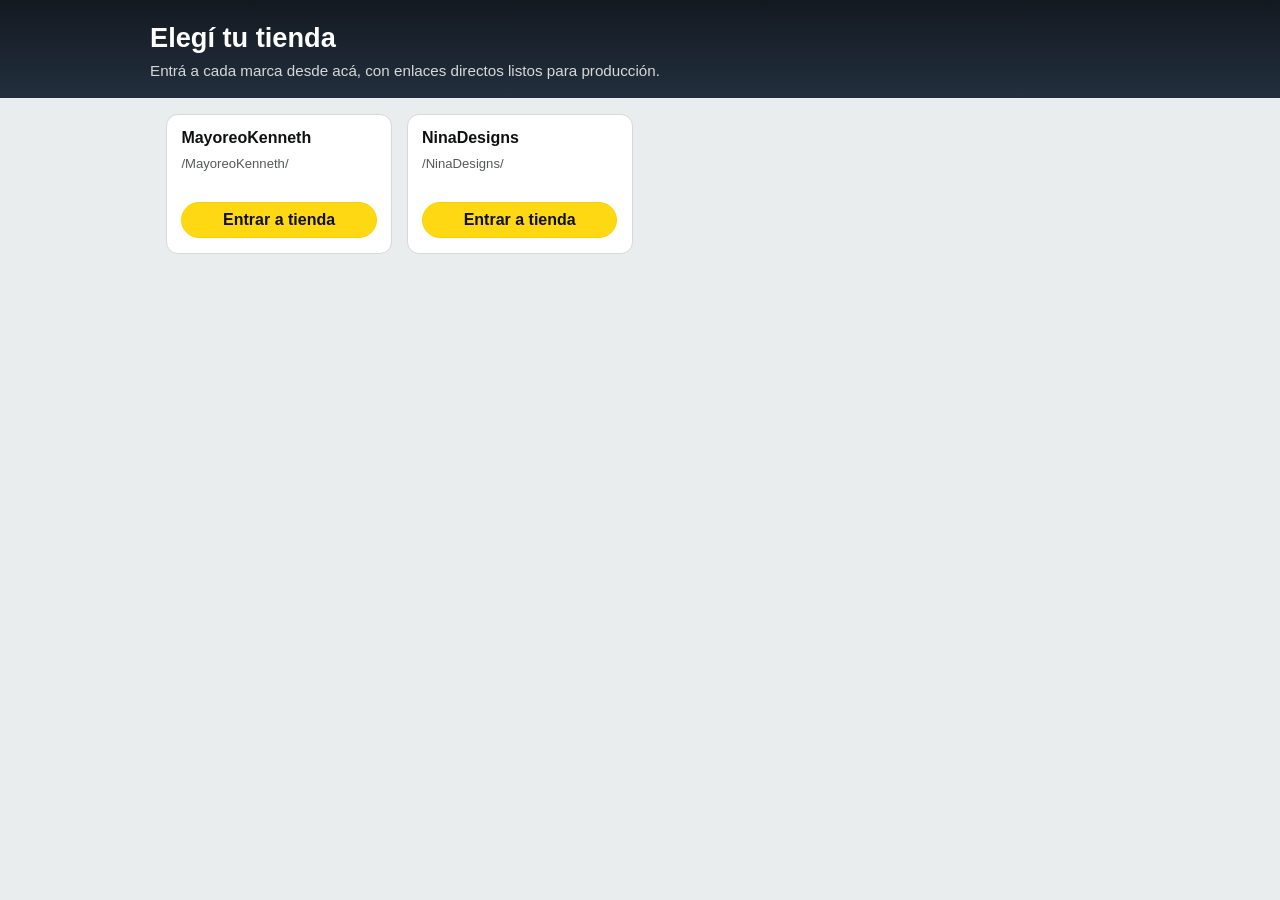
<file: src/ExhaTechStore.Web/tienda/index.html>
<!DOCTYPE html>
<html lang="es">
<head>
  <meta charset="UTF-8" />
  <meta name="viewport" content="width=device-width, initial-scale=1.0" />
  <title>Tiendas — ExhaTech Store</title>
  <style>
    :root { color-scheme: light; }
    * { box-sizing: border-box; }
    body {
      margin: 0;
      font-family: Arial, Helvetica, sans-serif;
      background: #eaeded;
      color: #0f1111;
      min-height: 100vh;
    }
    .hero {
      background: linear-gradient(180deg, #131921 0%, #232f3e 100%);
      color: #fff;
      padding: 1.4rem 1rem 1.2rem;
    }
    .hero-inner {
      max-width: 980px;
      margin: 0 auto;
    }
    .hero h1 {
      margin: 0;
      font-size: clamp(1.15rem, 4vw, 1.7rem);
    }
    .hero p {
      margin: 0.45rem 0 0;
      color: #d5d9d9;
      font-size: 0.95rem;
    }
    .wrap {
      max-width: 980px;
      margin: 0 auto;
      padding: 1rem;
    }
    .notice {
      margin: 0 0 0.9rem;
      padding: 0.7rem 0.8rem;
      border-radius: 10px;
      background: #fff3cd;
      color: #4d3b00;
      border: 1px solid #ffe69c;
      font-size: 0.9rem;
    }
    .hidden { display: none !important; }
    .grid {
      display: grid;
      grid-template-columns: repeat(auto-fill, minmax(220px, 1fr));
      gap: 0.9rem;
    }
    .card {
      border: 1px solid #d5d9d9;
      border-radius: 12px;
      background: #fff;
      padding: 0.9rem;
      display: flex;
      flex-direction: column;
      gap: 0.55rem;
      min-height: 140px;
    }
    .card h2 {
      margin: 0;
      font-size: 1rem;
      color: #0f1111;
    }
    .card .slug {
      margin: 0;
      color: #565959;
      font-size: 0.82rem;
    }
    .go {
      margin-top: auto;
      display: inline-flex;
      justify-content: center;
      align-items: center;
      border: 1px solid #fcd200;
      border-radius: 999px;
      padding: 0.5rem 0.95rem;
      background: #ffd814;
      color: #0f1111;
      font-weight: 700;
      text-decoration: none;
    }
    .go:hover { background: #f7ca00; }
    .loading {
      margin: 0;
      color: #565959;
    }
  </style>
</head>
<body>
  <header class="hero">
    <div class="hero-inner">
      <h1>Elegí tu tienda</h1>
      <p>Entrá a cada marca desde acá, con enlaces directos listos para producción.</p>
    </div>
  </header>
  <main class="wrap">
    <p id="avisoUna" class="notice hidden"></p>
    <div id="listaTiendas" class="grid">
      <p class="loading">Cargando tiendas…</p>
    </div>
  </main>
  <script>
    (function () {
      var root = document.getElementById("listaTiendas");
      var aviso = document.getElementById("avisoUna");
      var fallback = [
        { path: "MayoreoKenneth", displayName: "MayoreoKenneth", apiSlug: "mayoreokenneth" },
        { path: "NinaDesigns", displayName: "NinaDesigns", apiSlug: "ninadesigns" }
      ];

      function carpeta(s) {
        return (s.path || s.slug || "").toString().trim();
      }

      // Yurguen: Forzar rutas estables /tienda/<carpeta>/ para evitar fallos de enlaces relativos.
      function hrefTienda(folder) {
        return "/tienda/" + folder + "/";
      }

      function cardTienda(store) {
        var folder = carpeta(store);
        var label = (store.displayName || folder || "").toString().trim() || folder;
        if (!folder) return null;

        var card = document.createElement("article");
        card.className = "card";

        var h2 = document.createElement("h2");
        h2.textContent = label;
        card.appendChild(h2);

        var slug = document.createElement("p");
        slug.className = "slug";
        slug.textContent = "/" + folder + "/";
        card.appendChild(slug);

        var go = document.createElement("a");
        go.className = "go";
        go.href = hrefTienda(folder);
        go.textContent = "Entrar a tienda";
        card.appendChild(go);
        return card;
      }

      function pintar(lista) {
        root.innerHTML = "";
        for (var i = 0; i < lista.length; i++) {
          var card = cardTienda(lista[i]);
          if (card) root.appendChild(card);
        }
      }

      fetch("./stores.manifest.json")
        .then(function (r) {
          if (!r.ok) throw new Error("no manifest");
          return r.json();
        })
        .then(function (data) {
          var stores = (data && data.stores) || [];
          if (!stores.length) stores = fallback;
          if (stores.length === 1) {
            var unica = carpeta(stores[0]);
            aviso.classList.remove("hidden");
            aviso.textContent = "Solo hay una tienda configurada; te llevamos directo.";
            window.location.replace(hrefTienda(unica));
            return;
          }
          pintar(stores);
        })
        .catch(function () {
          pintar(fallback);
        });
    })();
  </script>
</body>
</html>
</file>
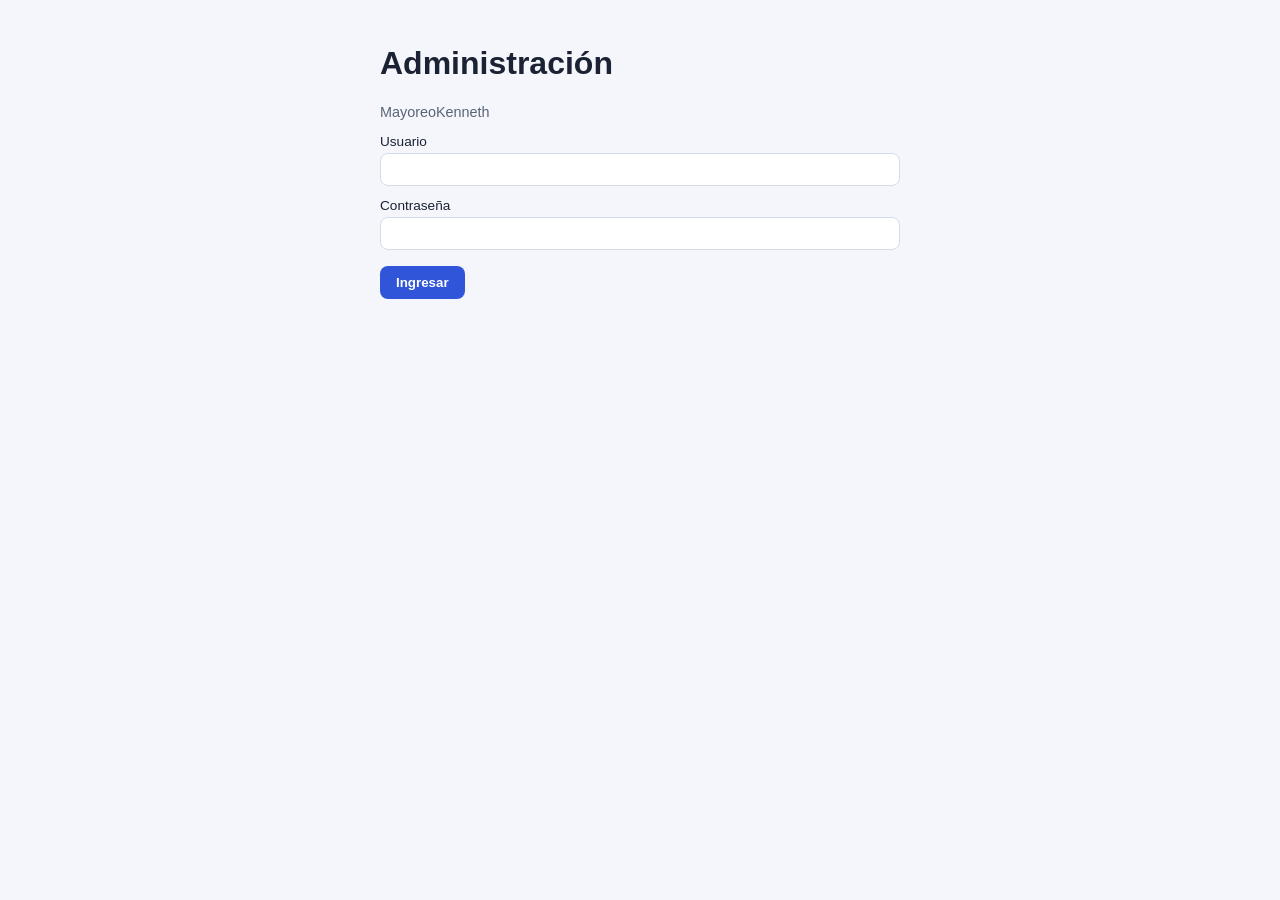
<file: src/ExhaTechStore.Web/admin/MayoreoKenneth/index.html>
<!DOCTYPE html>
<html lang="es">
<head>
  <meta charset="UTF-8" />
  <meta name="viewport" content="width=device-width, initial-scale=1.0" />
  <title>Admin — MayoreoKenneth</title>
  <link rel="stylesheet" href="../admin.css" />
</head>
<body class="admin-tenant-body" data-yurguen-api-slug="mayoreokenneth" data-yurguen-display-name="MayoreoKenneth">
  <!-- Yurguen: Sin enlace desde la tienda ni al revés; esta URL es reservada -->
  <div id="loginView">
    <h1>Administración</h1>
    <p id="adminStoreLabel" class="sub">MayoreoKenneth</p>
    <label for="emailIn">Usuario</label>
    <input id="emailIn" type="text" autocomplete="username" />
    <label for="passIn">Contraseña</label>
    <input id="passIn" type="password" autocomplete="current-password" />
    <button id="btnLogin" type="button" class="btn-primary">Ingresar</button>
    <p id="loginMsg" class="msg"></p>
  </div>

  <div id="dashView" class="hidden">
    <header>
      <div>
        <strong>Config</strong>
        <div id="slugBadge" class="sub"></div>
      </div>
      <button id="btnOut" type="button" class="btn-ghost">Salir</button>
    </header>
    <pre id="cfgOut"></pre>
    <p id="dashMsg" class="msg"></p>
  </div>

  <script src="./config.runtime.js"></script>
  <script src="../tenant-admin.js" defer></script>
</body>
</html>
</file>
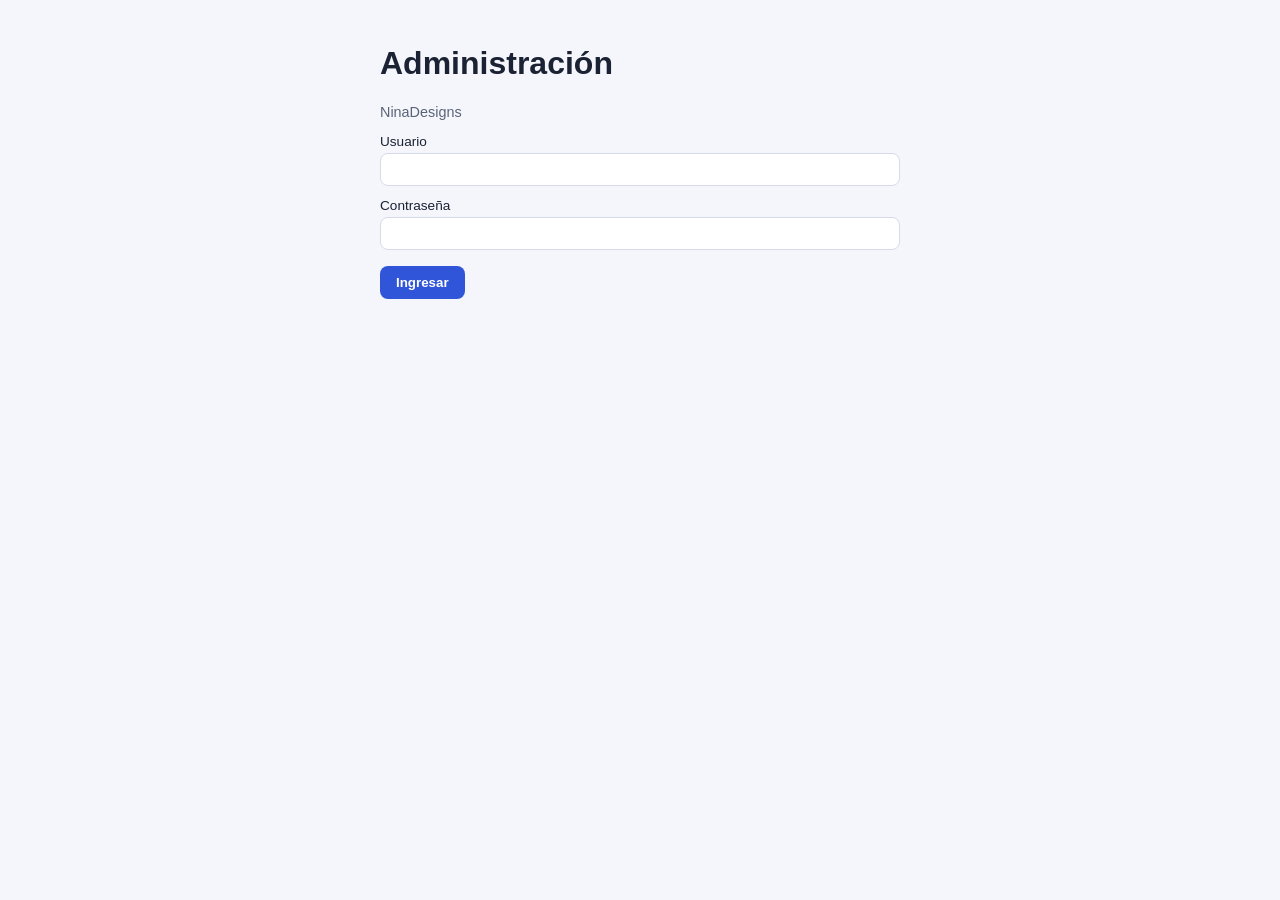
<file: src/ExhaTechStore.Web/admin/NinaDesigns/index.html>
<!DOCTYPE html>
<html lang="es">
<head>
  <meta charset="UTF-8" />
  <meta name="viewport" content="width=device-width, initial-scale=1.0" />
  <title>Admin — NinaDesigns</title>
  <link rel="stylesheet" href="../admin.css" />
</head>
<body class="admin-tenant-body" data-yurguen-api-slug="ninadesigns" data-yurguen-display-name="NinaDesigns">
  <div id="loginView">
    <h1>Administración</h1>
    <p id="adminStoreLabel" class="sub">NinaDesigns</p>
    <label for="emailIn">Usuario</label>
    <input id="emailIn" type="text" autocomplete="username" />
    <label for="passIn">Contraseña</label>
    <input id="passIn" type="password" autocomplete="current-password" />
    <button id="btnLogin" type="button" class="btn-primary">Ingresar</button>
    <p id="loginMsg" class="msg"></p>
  </div>

  <div id="dashView" class="hidden">
    <header>
      <div>
        <strong>Config</strong>
        <div id="slugBadge" class="sub"></div>
      </div>
      <button id="btnOut" type="button" class="btn-ghost">Salir</button>
    </header>
    <pre id="cfgOut"></pre>
    <p id="dashMsg" class="msg"></p>
  </div>

  <script src="./config.runtime.js"></script>
  <script src="../tenant-admin.js" defer></script>
</body>
</html>
</file>
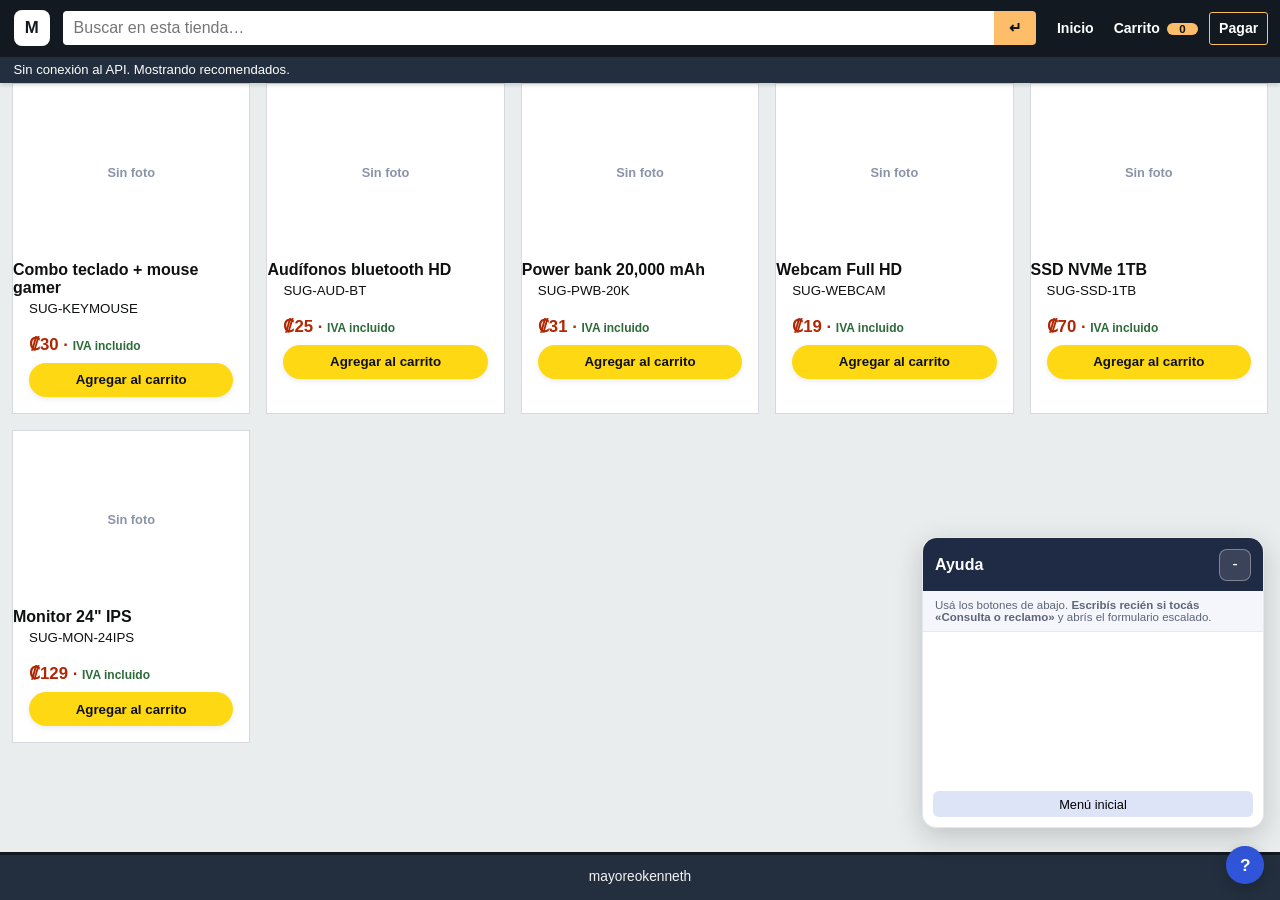
<file: src/ExhaTechStore.Web/tienda/MayoreoKenneth/index.html>
<!doctype html>
<html lang="es">
<head>
  <meta charset="UTF-8" />
  <meta name="viewport" content="width=device-width, initial-scale=1.0" />
  <meta name="description" content="MayoreoKenneth — ExhaTech Store." />
  <title>MayoreoKenneth · ExhaTech Store</title>
  <!-- Yurguen: URL pública solicitada /tienda/MayoreoKenneth/ — apiSlug sigue siendo minúsculas -->
  <link rel="preload" href="../styles.css" as="style" />
  <link rel="stylesheet" href="../styles.css" />
</head>
<body class="tienda-shell amazon-theme">
  <!-- Yurguen: Cabecera estilo marketplace (barra oscura + búsqueda prominente) -->
  <header class="amz-header" role="banner">
    <div class="amz-bar-primary">
      <button type="button" class="amz-hamburger mobile-only-cart" id="mobileMenuBtn" aria-label="Abrir menú de secciones">☰</button>
      <!-- Yurguen: Logo = inicio (Amazon); nombre sólo sr-only desde API/HTML -->
      <h1 id="tituloTiendaCabecera" class="visually-hidden">MayoreoKenneth</h1>
      <button type="button" class="amz-brand-home" data-yurguen-view="catalog" aria-label="Inicio — catálogo">
        <img id="brandLogo" class="brand-logo brand-logo-amz hidden" width="36" height="36" alt="" decoding="async" />
        <span id="amzBrandMark" class="amz-brand-mark" aria-hidden="true">M</span>
      </button>
      <div class="amz-search-wrap">
        <label class="visually-hidden" for="catalogSearch">Buscar en esta tienda</label>
        <input type="search" id="catalogSearch" class="amz-search-input" placeholder="Buscar en esta tienda…" autocomplete="off" />
        <span class="amz-search-hint" aria-hidden="true">↵</span>
      </div>
      <nav class="amz-nav-inline" aria-label="Secciones de la tienda">
        <button type="button" class="nav-tab" data-yurguen-view="catalog">Inicio</button>
        <button type="button" class="nav-tab" data-yurguen-view="cart">
          Carrito <span id="cartCountNav" class="nav-badge">0</span>
        </button>
        <button type="button" class="nav-tab nav-tab-primary" data-yurguen-view="checkout">Pagar</button>
      </nav>
    </div>
    <div class="amz-bar-secondary">
      <p id="catalogMeta" class="amz-results-line"></p>
    </div>
  </header>

  <div id="mobileNavOverlay" class="mobile-nav-overlay hidden" aria-hidden="true"></div>
  <aside id="mobileNavDrawer" class="mobile-nav-drawer hidden" aria-modal="true" role="dialog" aria-label="Menú de la tienda">
    <div class="mobile-nav-head">
      <strong>Menú</strong>
      <button type="button" id="mobileNavClose" class="mobile-nav-close" aria-label="Cerrar menú">&times;</button>
    </div>
    <nav class="mobile-nav-list">
      <button type="button" class="mobile-nav-item" data-yurguen-view="catalog">Inicio</button>
      <button type="button" class="mobile-nav-item" data-yurguen-view="cart">
        Carrito <span id="cartCountDrawer" class="nav-badge">0</span>
      </button>
      <button type="button" class="mobile-nav-item nav-tab-primary" data-yurguen-view="checkout">Pagar</button>
      <button type="button" class="mobile-nav-item mobile-nav-mini" id="drawerQuickCart">Carrito rápido (panel)</button>
    </nav>
  </aside>

  <!-- Yurguen: Inicio — solo catálogo (no chorrear factura/abajo como Amazon-lite) -->
  <section id="view-catalog" class="view-panel" data-yurguen-panel="catalog">
    <div class="page-inner hero-catalog">
      <div id="productGrid" class="grid grid-modern"></div>
      <button type="button" id="catalogLoadMore" class="catalog-load-more hidden">Cargar más productos</button>
    </div>
  </section>

  <!-- Yurguen: Carrito lista + qty (no es la pasarela aún) -->
  <section id="view-cart" class="view-panel hidden" data-yurguen-panel="cart">
    <div class="page-inner">
      <h2 class="page-title">Su carrito</h2>
      <div id="cartItems" class="cart-items-list"></div>
      <div class="cart-summary-band">
        <span>Total</span>
        <strong id="cartTotal">₡0</strong>
      </div>
      <button type="button" id="gotoCheckoutBtn" class="btn-primary-solid">Ir a datos de facturación y pagar</button>
    </div>
  </section>

  <!-- Yurguen: Pagar = después va pasarela; aquí se confirman datos antes del cobro y la coordinación de entrega -->
  <section id="view-checkout" class="view-panel hidden" data-yurguen-panel="checkout">
    <div class="page-inner checkout-page">
      <h2 class="page-title">Pago y entrega</h2>
      <p class="sub">Pasarela real se conectará después. Aquí cargamos datos de factura y entrega antes del cobro.</p>

      <h3 class="checkout-section-title">Datos para factura</h3>
      <p class="checkout-hint">Información receptor que mostrará la factura electrónica ante Hacienda.</p>
      <div class="checkout-fields checkout-fields-modern">
        <label>Tipo identificación</label>
        <select id="factTipoId">
          <option value="FISICA">Persona física</option>
          <option value="JURIDICA">Persona jurídica</option>
          <option value="DIMEX">DIMEX</option>
          <option value="NITE">NITE</option>
        </select>
        <label>Número identificación</label>
        <input id="factNumeroId" type="text" placeholder="Ej: 1-1234-5678" />
        <label>Nombre completo o razón social</label>
        <input id="factNombre" type="text" placeholder="Tal como en la factura" />
        <label>Correo para factura</label>
        <input id="factCorreo" type="email" placeholder="correo@ejemplo.com" />
        <label>Teléfono</label>
        <input id="factTelefono" type="tel" placeholder="Ej: 88887777" />
      </div>

      <h3 class="checkout-section-title">Entrega</h3>
      <div class="checkout-fields checkout-fields-modern">
        <label>Nombre quien recibe</label>
        <input id="envNombre" type="text" placeholder="Nombre del contacto" />
        <label>Teléfono entrega</label>
        <input id="envTelefono" type="tel" placeholder="Ej: 88887777" />
        <label>Provincia</label>
        <input id="envProvincia" type="text" placeholder="Ej: San José" />
        <label>Cantón</label>
        <input id="envCanton" type="text" placeholder="Ej: Montes de Oca" />
        <label>Distrito (opcional)</label>
        <input id="envDistrito" type="text" placeholder="Ej: San Pedro" />
        <label>Dirección exacta</label>
        <textarea id="envDireccion" rows="2" placeholder="Señas, edificio, apartamento…"></textarea>
        <label>Referencias (opcional)</label>
        <input id="envReferencias" type="text" placeholder="Punto de referencia" />
      </div>

      <button id="checkoutBtn" class="btn-primary-solid checkout-cta" type="button">
        Confirmar y pagar <span class="sub-inline">(pasarela siguiente)</span>
      </button>
      <p id="checkoutMessage" class="message"></p>
      <button type="button" class="btn-secondary-ghost back-to-catalog" data-yurguen-view="catalog">← Seguir comprando</button>
    </div>
  </section>

  <section id="view-orders" class="view-panel hidden" data-yurguen-panel="orders">
    <div class="page-inner">
      <h2 class="page-title">Su historial MVP</h2>
      <p class="sub">Órdenes temporales hasta que el API esté persistente por tenant.</p>
      <div id="ordersHistory" class="orders-history-modern"></div>
    </div>
  </section>

  <!-- Yurguen: Panel lateral rápido (mobile / atajo); vacío inicial -->
  <aside id="cartPanel" class="cart-panel-slide hidden">
    <div class="cart-slide-head">
      <strong>Carrito rápido</strong>
      <button type="button" id="cartToggle" aria-label="Cerrar panel carrito">×</button>
    </div>
    <div id="cartItemsSlide" class="cart-items-mini"></div>
    <p class="sub">Mirá lista completa en «Carrito».</p>
  </aside>

  <footer id="tiendaPie" class="tienda-footer" hidden></footer>

  <dialog id="productDetailDialog" class="product-detail-dialog">
    <form method="dialog" class="product-detail-toolbar">
      <button type="submit" value="cancel" aria-label="Cerrar detalle">×</button>
    </form>
    <div id="productDetailBody" class="product-detail-body"></div>
  </dialog>

  <!-- Yurguen: FAB Ayuda — flujo nuevo sólo chips + escalación -->
  <button type="button" id="asistenteToggle" class="asistente-fab asistente-fab--tiny asistente-fab--idle" aria-label="Ayuda">?</button>
  <div id="asistentePanel" class="asistente-panel hidden" aria-live="polite">
    <div class="asistente-head">
      <!-- Yurguen: Ya no hay chat libre hasta escalar caso -->
      <strong id="asistenteTitulo">Ayuda</strong>
      <div class="asistente-head-actions">
        <button type="button" id="asistenteMinimizar" class="asistente-mini" aria-label="Reducir" title="Reducir">-</button>
      </div>
    </div>
    <div class="asistente-cuerpo" id="asistenteCuerpo">
      <p class="asistente-disclaimer">
        Usá los botones de abajo. <strong>Escribís recién si tocás «Consulta o reclamo»</strong> y abrís el formulario escalado.
      </p>
      <div id="asistenteMensajes" class="asistente-mensajes"></div>
      <div id="asistenteChips" class="asistente-chips hidden"></div>
      <!-- Yurguen: Bloque sólo visible al escalar; aquí permite escribir el caso -->
      <div id="asistenteConsultaBloc" class="asistente-consulta-block hidden">
        <p class="sub small-gap">Consulta o reclamo (escribí el detalle acá):</p>
        <div class="consulta-mini-fields">
          <label>Correo</label>
          <input id="soporteCorreo" type="email" placeholder="Correo" />
          <label>Nombre</label>
          <input id="soporteNombre" type="text" placeholder="Nombre" />
          <label>Orden (opcional)</label>
          <input id="soporteOrden" type="text" placeholder="Ej: MK-MVP-1001" />
          <label>Asunto</label>
          <input id="soporteAsunto" type="text" placeholder="Tema corto" />
          <label>Mensaje</label>
          <textarea id="soporteDescripcion" rows="3" placeholder="Describí el problema o la idea"></textarea>
        </div>
        <button id="soporteEnviarBtn" type="button" class="small-btn confirm-btn">Enviar consulta</button>
        <p id="soporteMensaje" class="message"></p>
      </div>
      <button type="button" id="asistenteReiniciar" class="asistente-reiniciar small-btn">Menú inicial</button>
    </div>
  </div>

  <script src="./config.runtime.js"></script>
  <script src="../main.js" defer></script>
</body>
</html>
</file>
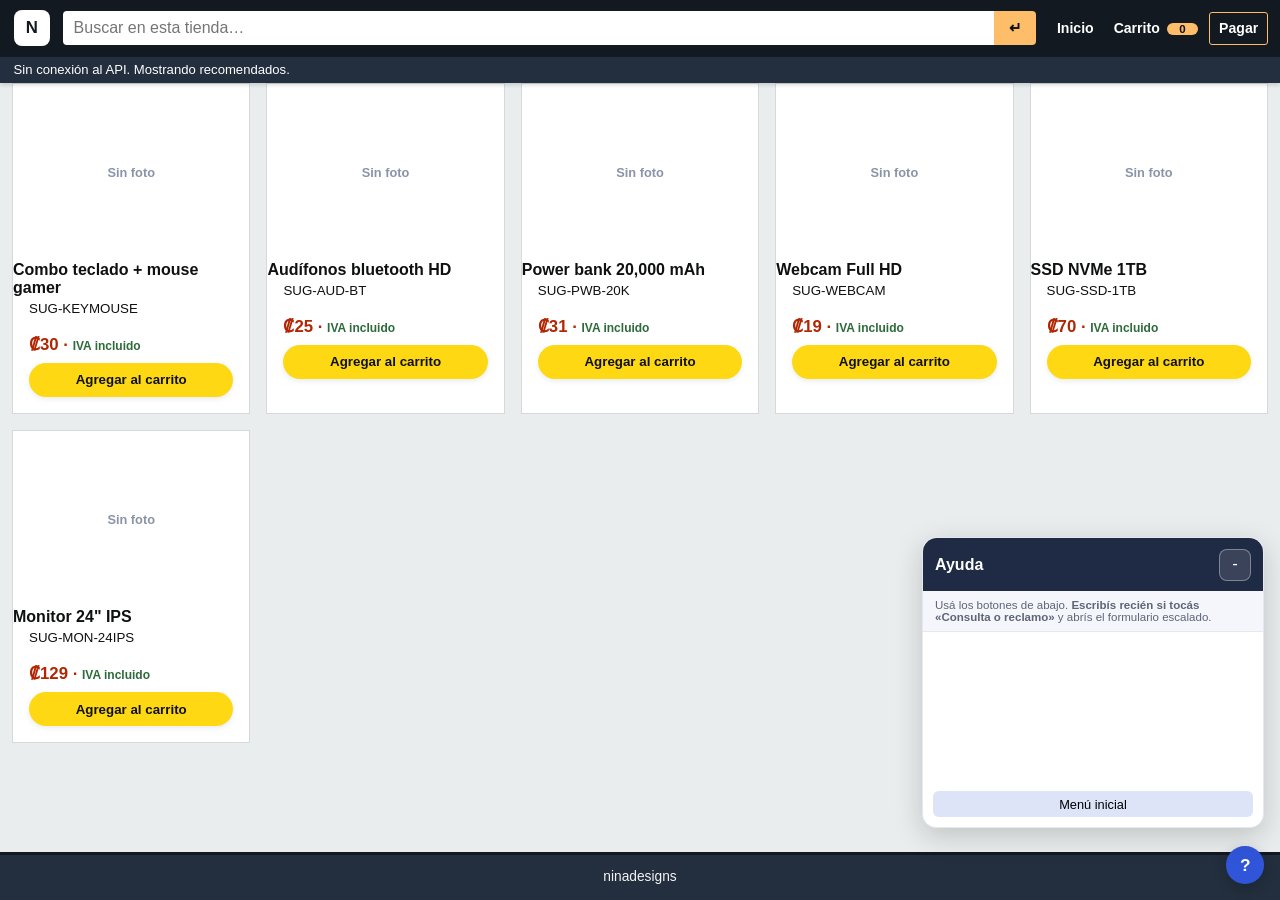
<file: src/ExhaTechStore.Web/tienda/NinaDesigns/index.html>
<!doctype html>
<html lang="es">
<head>
  <meta charset="UTF-8" />
  <meta name="viewport" content="width=device-width, initial-scale=1.0" />
  <meta name="description" content="NinaDesigns — ExhaTech Store." />
  <title>NinaDesigns · ExhaTech Store</title>
  <!-- Yurguen: URL pública solicitada /tienda/NinaDesigns/ — apiSlug sigue siendo minúsculas -->
  <link rel="preload" href="../styles.css" as="style" />
  <link rel="stylesheet" href="../styles.css" />
</head>
<body class="tienda-shell amazon-theme">
  <!-- Yurguen: Cabecera estilo marketplace (barra oscura + búsqueda prominente) -->
  <header class="amz-header" role="banner">
    <div class="amz-bar-primary">
      <button type="button" class="amz-hamburger mobile-only-cart" id="mobileMenuBtn" aria-label="Abrir menú de secciones">☰</button>
      <!-- Yurguen: Logo = inicio (Amazon); nombre sólo sr-only desde API/HTML -->
      <h1 id="tituloTiendaCabecera" class="visually-hidden">NinaDesigns</h1>
      <button type="button" class="amz-brand-home" data-yurguen-view="catalog" aria-label="Inicio — catálogo">
        <img id="brandLogo" class="brand-logo brand-logo-amz hidden" width="36" height="36" alt="" decoding="async" />
        <span id="amzBrandMark" class="amz-brand-mark" aria-hidden="true">N</span>
      </button>
      <div class="amz-search-wrap">
        <label class="visually-hidden" for="catalogSearch">Buscar en esta tienda</label>
        <input type="search" id="catalogSearch" class="amz-search-input" placeholder="Buscar en esta tienda…" autocomplete="off" />
        <span class="amz-search-hint" aria-hidden="true">↵</span>
      </div>
      <nav class="amz-nav-inline" aria-label="Secciones de la tienda">
        <button type="button" class="nav-tab" data-yurguen-view="catalog">Inicio</button>
        <button type="button" class="nav-tab" data-yurguen-view="cart">
          Carrito <span id="cartCountNav" class="nav-badge">0</span>
        </button>
        <button type="button" class="nav-tab nav-tab-primary" data-yurguen-view="checkout">Pagar</button>
      </nav>
    </div>
    <div class="amz-bar-secondary">
      <p id="catalogMeta" class="amz-results-line"></p>
    </div>
  </header>

  <div id="mobileNavOverlay" class="mobile-nav-overlay hidden" aria-hidden="true"></div>
  <aside id="mobileNavDrawer" class="mobile-nav-drawer hidden" aria-modal="true" role="dialog" aria-label="Menú de la tienda">
    <div class="mobile-nav-head">
      <strong>Menú</strong>
      <button type="button" id="mobileNavClose" class="mobile-nav-close" aria-label="Cerrar menú">&times;</button>
    </div>
    <nav class="mobile-nav-list">
      <button type="button" class="mobile-nav-item" data-yurguen-view="catalog">Inicio</button>
      <button type="button" class="mobile-nav-item" data-yurguen-view="cart">
        Carrito <span id="cartCountDrawer" class="nav-badge">0</span>
      </button>
      <button type="button" class="mobile-nav-item nav-tab-primary" data-yurguen-view="checkout">Pagar</button>
      <button type="button" class="mobile-nav-item mobile-nav-mini" id="drawerQuickCart">Carrito rápido (panel)</button>
    </nav>
  </aside>

  <!-- Yurguen: Inicio — solo catálogo (no chorrear factura/abajo como Amazon-lite) -->
  <section id="view-catalog" class="view-panel" data-yurguen-panel="catalog">
    <div class="page-inner hero-catalog">
      <div id="productGrid" class="grid grid-modern"></div>
      <button type="button" id="catalogLoadMore" class="catalog-load-more hidden">Cargar más productos</button>
    </div>
  </section>

  <!-- Yurguen: Carrito lista + qty (no es la pasarela aún) -->
  <section id="view-cart" class="view-panel hidden" data-yurguen-panel="cart">
    <div class="page-inner">
      <h2 class="page-title">Su carrito</h2>
      <div id="cartItems" class="cart-items-list"></div>
      <div class="cart-summary-band">
        <span>Total</span>
        <strong id="cartTotal">₡0</strong>
      </div>
      <button type="button" id="gotoCheckoutBtn" class="btn-primary-solid">Ir a datos de facturación y pagar</button>
    </div>
  </section>

  <!-- Yurguen: Pagar = después va pasarela; aquí se confirman datos antes del cobro y la coordinación de entrega -->
  <section id="view-checkout" class="view-panel hidden" data-yurguen-panel="checkout">
    <div class="page-inner checkout-page">
      <h2 class="page-title">Pago y entrega</h2>
      <p class="sub">Pasarela real se conectará después. Aquí cargamos datos de factura y entrega antes del cobro.</p>

      <h3 class="checkout-section-title">Datos para factura</h3>
      <p class="checkout-hint">Información receptor que mostrará la factura electrónica ante Hacienda.</p>
      <div class="checkout-fields checkout-fields-modern">
        <label>Tipo identificación</label>
        <select id="factTipoId">
          <option value="FISICA">Persona física</option>
          <option value="JURIDICA">Persona jurídica</option>
          <option value="DIMEX">DIMEX</option>
          <option value="NITE">NITE</option>
        </select>
        <label>Número identificación</label>
        <input id="factNumeroId" type="text" placeholder="Ej: 1-1234-5678" />
        <label>Nombre completo o razón social</label>
        <input id="factNombre" type="text" placeholder="Tal como en la factura" />
        <label>Correo para factura</label>
        <input id="factCorreo" type="email" placeholder="correo@ejemplo.com" />
        <label>Teléfono</label>
        <input id="factTelefono" type="tel" placeholder="Ej: 88887777" />
      </div>

      <h3 class="checkout-section-title">Entrega</h3>
      <div class="checkout-fields checkout-fields-modern">
        <label>Nombre quien recibe</label>
        <input id="envNombre" type="text" placeholder="Nombre del contacto" />
        <label>Teléfono entrega</label>
        <input id="envTelefono" type="tel" placeholder="Ej: 88887777" />
        <label>Provincia</label>
        <input id="envProvincia" type="text" placeholder="Ej: San José" />
        <label>Cantón</label>
        <input id="envCanton" type="text" placeholder="Ej: Montes de Oca" />
        <label>Distrito (opcional)</label>
        <input id="envDistrito" type="text" placeholder="Ej: San Pedro" />
        <label>Dirección exacta</label>
        <textarea id="envDireccion" rows="2" placeholder="Señas, edificio, apartamento…"></textarea>
        <label>Referencias (opcional)</label>
        <input id="envReferencias" type="text" placeholder="Punto de referencia" />
      </div>

      <button id="checkoutBtn" class="btn-primary-solid checkout-cta" type="button">
        Confirmar y pagar <span class="sub-inline">(pasarela siguiente)</span>
      </button>
      <p id="checkoutMessage" class="message"></p>
      <button type="button" class="btn-secondary-ghost back-to-catalog" data-yurguen-view="catalog">← Seguir comprando</button>
    </div>
  </section>

  <section id="view-orders" class="view-panel hidden" data-yurguen-panel="orders">
    <div class="page-inner">
      <h2 class="page-title">Su historial MVP</h2>
      <p class="sub">Órdenes temporales hasta que el API esté persistente por tenant.</p>
      <div id="ordersHistory" class="orders-history-modern"></div>
    </div>
  </section>

  <!-- Yurguen: Panel lateral rápido (mobile / atajo); vacío inicial -->
  <aside id="cartPanel" class="cart-panel-slide hidden">
    <div class="cart-slide-head">
      <strong>Carrito rápido</strong>
      <button type="button" id="cartToggle" aria-label="Cerrar panel carrito">×</button>
    </div>
    <div id="cartItemsSlide" class="cart-items-mini"></div>
    <p class="sub">Mirá lista completa en «Carrito».</p>
  </aside>

  <footer id="tiendaPie" class="tienda-footer" hidden></footer>

  <dialog id="productDetailDialog" class="product-detail-dialog">
    <form method="dialog" class="product-detail-toolbar">
      <button type="submit" value="cancel" aria-label="Cerrar detalle">×</button>
    </form>
    <div id="productDetailBody" class="product-detail-body"></div>
  </dialog>

  <!-- Yurguen: FAB arranca reducido; no decimos solo «tienda». -->
  <!-- Yurguen: FAB Ayuda — flujo nuevo sólo chips + escalación -->
  <button type="button" id="asistenteToggle" class="asistente-fab asistente-fab--tiny asistente-fab--idle" aria-label="Ayuda">?</button>
  <div id="asistentePanel" class="asistente-panel hidden" aria-live="polite">
    <div class="asistente-head">
      <!-- Yurguen: Título acorde al flujo sólo botones -->
      <strong id="asistenteTitulo">Ayuda</strong>
      <div class="asistente-head-actions">
        <button type="button" id="asistenteMinimizar" class="asistente-mini" aria-label="Reducir" title="Reducir">-</button>
      </div>
    </div>
    <div class="asistente-cuerpo" id="asistenteCuerpo">
      <p class="asistente-disclaimer">
        Usá los botones de abajo. <strong>Escribís recién si tocás «Consulta o reclamo»</strong> y abrís el formulario escalado.
      </p>
      <div id="asistenteMensajes" class="asistente-mensajes"></div>
      <div id="asistenteChips" class="asistente-chips hidden"></div>
      <!-- Yurguen: Bloque sólo visible al escalar; aquí permite escribir el caso -->
      <div id="asistenteConsultaBloc" class="asistente-consulta-block hidden">
        <p class="sub small-gap">Consulta o reclamo (escribí el detalle acá):</p>
        <div class="consulta-mini-fields">
          <label>Correo</label>
          <input id="soporteCorreo" type="email" placeholder="Correo" />
          <label>Nombre</label>
          <input id="soporteNombre" type="text" placeholder="Nombre" />
          <label>Orden (opcional)</label>
          <input id="soporteOrden" type="text" placeholder="Ej: MK-MVP-1001" />
          <label>Asunto</label>
          <input id="soporteAsunto" type="text" placeholder="Tema corto" />
          <label>Mensaje</label>
          <textarea id="soporteDescripcion" rows="3" placeholder="Describí el problema o la idea"></textarea>
        </div>
        <button id="soporteEnviarBtn" type="button" class="small-btn confirm-btn">Enviar consulta</button>
        <p id="soporteMensaje" class="message"></p>
      </div>
      <button type="button" id="asistenteReiniciar" class="asistente-reiniciar small-btn">Menú inicial</button>
    </div>
  </div>

  <script src="./config.runtime.js"></script>
  <script src="../main.js" defer></script>
</body>
</html>
</file>
<file: src/ExhaTechStore.Web/admin/admin.css>
/* Yurguen: Admin tienda mínimo (config JWT por slug). */
:root {
  font-family: Arial, Helvetica, sans-serif;
  color: #1a2233;
}

body {
  margin: 0 auto;
  max-width: 520px;
  padding: 1.5rem 1rem 2rem;
  background: #f4f6fb;
}

label {
  display: block;
  margin-top: 0.75rem;
  font-size: 0.85rem;
}

input {
  width: 100%;
  box-sizing: border-box;
  margin-top: 0.25rem;
  padding: 0.5rem;
  border-radius: 8px;
  border: 1px solid #d5dbea;
}

button {
  margin-top: 1rem;
  padding: 0.55rem 1rem;
  border-radius: 8px;
  border: 0;
  cursor: pointer;
  font-weight: 700;
}

.btn-primary {
  background: #3155d9;
  color: #fff;
}

.btn-ghost {
  background: transparent;
  border: 1px solid #d5dbea;
}

.hidden {
  display: none !important;
}

.msg {
  margin-top: 0.75rem;
  font-size: 0.9rem;
  color: #5a6478;
}

header {
  display: flex;
  justify-content: space-between;
  align-items: center;
  margin-bottom: 1rem;
}

pre {
  background: #fff;
  border-radius: 10px;
  padding: 1rem;
  overflow: auto;
  border: 1px solid #e4e8f0;
  font-size: 0.8rem;
}

.sub {
  color: #5a6478;
  font-size: 0.9rem;
}
</file>
<file: src/ExhaTechStore.Web/tienda/styles.css>
:root {
  color-scheme: light;
  font-family: Arial, Helvetica, sans-serif;
}

body {
  margin: 0;
  background: #f4f6fb;
  color: #212121;
}

.topbar {
  display: flex;
  justify-content: space-between;
  align-items: center;
  padding: 1rem 1.5rem;
  background: #1f2a44;
  color: #fff;
}

/* Yurguen: Marca storefront (logo + título lado a lado). */
.topbar-brand {
  display: flex;
  align-items: center;
  gap: 0.65rem;
}

.brand-logo {
  width: 40px;
  height: 40px;
  object-fit: contain;
  border-radius: 8px;
  background: #fff;
}

.brand-logo.hidden {
  display: none !important;
}

.cart-button {
  border: 0;
  border-radius: 10px;
  padding: 0.6rem 1rem;
  font-weight: 700;
  cursor: pointer;
}

.layout {
  display: grid;
  grid-template-columns: 1fr 320px;
  gap: 1rem;
  padding: 1rem 1.5rem 1.5rem;
}

.sub {
  margin-top: 0;
  color: #5d6577;
}

/* Yurguen: Búsqueda y paginación catálogo (paso 4) */
.catalog-toolbar {
  display: flex;
  flex-direction: column;
  gap: 0.5rem;
  margin-bottom: 0.85rem;
}

.catalog-search-wrap input {
  width: 100%;
  box-sizing: border-box;
  border: 1px solid #d5dbea;
  border-radius: 10px;
  padding: 0.55rem 0.65rem;
  font-size: 0.92rem;
}

.catalog-meta {
  margin: 0;
  font-size: 0.8rem;
  color: #5d6577;
}

.catalog-load-more {
  margin: 0.75rem auto 0;
  display: block;
  border: 1px solid #3155d9;
  border-radius: 10px;
  padding: 0.5rem 1.25rem;
  font-weight: 700;
  cursor: pointer;
  background: #fff;
  color: #3155d9;
}

.catalog-load-more.hidden {
  display: none !important;
}

.visually-hidden {
  position: absolute;
  width: 1px;
  height: 1px;
  padding: 0;
  margin: -1px;
  overflow: hidden;
  clip: rect(0, 0, 0, 0);
  white-space: nowrap;
  border: 0;
}

.grid {
  display: grid;
  grid-template-columns: repeat(auto-fill, minmax(220px, 1fr));
  gap: 1rem;
}

/* Yurguen: Home catálogo por carriles horizontales estilo marketplace. */
.catalog-home-sections {
  display: flex;
  flex-direction: column;
  gap: 0.9rem;
}

.catalog-home-section {
  background: #fff;
  border: 1px solid #d5d8dc;
  border-radius: 10px;
  padding: 0.7rem;
}

.catalog-home-head {
  display: flex;
  align-items: center;
  justify-content: space-between;
  gap: 0.5rem;
  margin-bottom: 0.65rem;
}

.catalog-home-title {
  margin: 0;
  font-size: 1rem;
  color: #0f1111;
}

.catalog-home-nav {
  display: inline-flex;
  align-items: center;
  gap: 0.35rem;
}

.catalog-home-arrow {
  width: 2rem;
  height: 2rem;
  border: 1px solid #d5d8dc;
  border-radius: 999px;
  background: #fff;
  color: #0f1111;
  font-size: 1.15rem;
  line-height: 1;
  cursor: pointer;
}

.catalog-home-arrow:hover {
  background: #f3f4f6;
}

.catalog-home-track {
  display: grid;
  grid-auto-flow: column;
  grid-auto-columns: minmax(200px, 220px);
  gap: 0.75rem;
  overflow-x: auto;
  padding-bottom: 0.35rem;
  scroll-snap-type: x proximity;
}

.catalog-home-track > article.card {
  scroll-snap-align: start;
}

.card {
  background: #fff;
  border-radius: 12px;
  padding: 0;
  overflow: hidden;
  box-shadow: 0 2px 8px rgb(0 0 0 / 8%);
  display: flex;
  flex-direction: column;
}

/* Yurguen: Paso 5 — imagen catálogo */
.card-thumb {
  aspect-ratio: 4 / 3;
  background: #eef1f9;
  overflow: hidden;
}

.card-thumb img {
  width: 100%;
  height: 100%;
  object-fit: cover;
  display: block;
}

.card-thumb--empty {
  display: flex;
  align-items: center;
  justify-content: center;
  color: #8a93a8;
  font-size: 0.8rem;
  font-weight: 600;
}

.card > h4,
.card > small,
.card > .price,
.card > .add-btn {
  margin-left: 1rem;
  margin-right: 1rem;
}

.card > h4 {
  margin-top: 0.75rem;
  margin-bottom: 0.25rem;
}

.card > small {
  margin-bottom: 0.35rem;
}

.card > .price {
  margin-bottom: 0.5rem;
}

.card > .add-btn {
  margin-bottom: 1rem;
  width: calc(100% - 2rem);
}

.iva-tag {
  font-size: 0.75rem;
  font-weight: 600;
  color: #2d6b3a;
}

.card h4 {
  margin: 0 0 0.25rem;
}

.price {
  margin: 0.75rem 0;
  font-weight: 700;
}

.add-btn,
.checkout {
  width: 100%;
  border: 0;
  border-radius: 8px;
  padding: 0.6rem;
  cursor: pointer;
  font-weight: 700;
  color: #fff;
  background: #3155d9;
}

.cart-panel {
  background: #fff;
  border-radius: 12px;
  padding: 1rem;
  height: fit-content;
  box-shadow: 0 2px 8px rgb(0 0 0 / 8%);
}

.hidden {
  display: none;
}

.cart-item {
  display: grid;
  grid-template-columns: 1fr auto;
  gap: 0.5rem;
  padding: 0.5rem 0;
  border-bottom: 1px solid #e4e8f0;
}

.total-row {
  display: flex;
  justify-content: space-between;
  margin: 1rem 0;
  font-size: 1.1rem;
}

.message {
  color: #2d8f4e;
  min-height: 20px;
  margin-top: 0.75rem;
}

.checkout-section-title {
  margin: 1rem 0 0.25rem;
  font-size: 0.95rem;
}

.checkout-hint {
  margin: 0 0 0.5rem;
  font-size: 0.75rem;
  color: #5d6577;
}

.checkout-fields {
  display: flex;
  flex-direction: column;
  gap: 0.35rem;
  margin-bottom: 0.75rem;
}

.checkout-fields label {
  font-size: 0.78rem;
  font-weight: 700;
  color: #3a4456;
}

.checkout-fields input,
.checkout-fields select,
.checkout-fields textarea {
  border: 1px solid #d5dbea;
  border-radius: 6px;
  padding: 0.45rem;
  font-size: 0.85rem;
}

.orders-section {
  margin: 0 1.5rem 1.5rem;
  background: #fff;
  border-radius: 12px;
  padding: 1rem;
  box-shadow: 0 2px 8px rgb(0 0 0 / 8%);
}

.order-row {
  display: grid;
  grid-template-columns: 1fr auto auto;
  gap: 0.75rem;
  align-items: center;
  padding: 0.65rem 0;
  border-bottom: 1px solid #e4e8f0;
}

.auth-grid {
  display: grid;
  grid-template-columns: repeat(auto-fit, minmax(170px, 1fr));
  gap: 0.6rem;
}

.auth-grid input {
  border: 1px solid #d5dbea;
  border-radius: 6px;
  padding: 0.55rem;
}

.status {
  color: #5d6577;
  font-size: 0.85rem;
  margin-top: 0.25rem;
}

.actions {
  display: flex;
  gap: 0.4rem;
}

.small-btn {
  border: 0;
  border-radius: 6px;
  padding: 0.35rem 0.6rem;
  font-size: 0.8rem;
  cursor: pointer;
  background: #dde4f8;
}

.confirm-btn {
  background: #2d8f4e;
  color: #fff;
}

.cancel-btn {
  background: #c44747;
  color: #fff;
}

.soporte-caso-card {
  border: 1px solid #e4e8f0;
  border-radius: 10px;
  padding: 0.85rem;
  margin-top: 0.75rem;
  background: #fafbff;
}

.soporte-caso-head {
  display: flex;
  justify-content: space-between;
  gap: 0.5rem;
  align-items: baseline;
}

.soporte-caso-fecha {
  font-size: 0.8rem;
  color: #5d6577;
  white-space: nowrap;
}

.soporte-caso-meta {
  margin: 0.35rem 0;
  font-size: 0.85rem;
  color: #3a4456;
}

.soporte-caso-desc {
  margin: 0 0 0.6rem;
  font-size: 0.9rem;
  white-space: pre-wrap;
}

/* Yurguen: FAB inferior derecho; panel al mismo lado */
.asistente-fab {
  position: fixed;
  right: 1rem;
  bottom: 1rem;
  z-index: 2400;
  border: 0;
  border-radius: 999px;
  padding: 0.75rem 1.1rem;
  font-weight: 700;
  cursor: pointer;
  background: #3155d9;
  color: #fff;
  box-shadow: 0 4px 14px rgb(0 0 0 / 20%);
}

.asistente-fab--tiny {
  padding: 0.45rem 0.65rem;
  font-size: 0.82rem;
  font-weight: 800;
}

.asistente-fab.asistente-fab--wide {
  min-width: 2.75rem;
}

.asistente-panel {
  position: fixed;
  right: 1rem;
  bottom: 4.5rem;
  z-index: 2410;
  width: min(100vw - 2rem, 340px);
  max-height: min(70vh, 420px);
  display: flex;
  flex-direction: column;
  background: #fff;
  border-radius: 14px;
  box-shadow: 0 8px 28px rgb(0 0 0 / 18%);
  border: 1px solid #e4e8f0;
}

.asistente-head {
  display: flex;
  justify-content: space-between;
  align-items: center;
  padding: 0.65rem 0.75rem;
  background: #1f2a44;
  color: #fff;
  border-radius: 14px 14px 0 0;
  gap: 0.35rem;
}

.asistente-head-actions {
  display: flex;
  align-items: center;
  gap: 0.2rem;
  position: relative;
  z-index: 3;
}

.asistente-head-actions button {
  position: relative;
  z-index: 4;
}

/* Yurguen: Minimizar = solo banda del encabezado; no cierra sesión del flujo */
.asistente-panel--compact .asistente-cuerpo {
  display: none;
}

.asistente-panel--compact {
  max-height: none;
  border-radius: 14px;
}

.asistente-panel--compact .asistente-head {
  border-radius: 14px;
  cursor: pointer;
  user-select: none;
}

.asistente-panel--compact .asistente-head-actions {
  cursor: default;
}

.asistente-mini {
  border: 1px solid rgb(255 255 255 / 35%);
  background: rgb(255 255 255 / 12%);
  color: #fff;
  border-radius: 8px;
  width: 2rem;
  height: 2rem;
  font-size: 1.05rem;
  line-height: 1;
  cursor: pointer;
}

.asistente-cerrar {
  border: 0;
  background: transparent;
  color: #fff;
  font-size: 1.4rem;
  line-height: 1;
  cursor: pointer;
}

.asistente-disclaimer {
  margin: 0;
  padding: 0.5rem 0.75rem;
  font-size: 0.72rem;
  color: #5d6577;
  background: #f4f6fb;
  border-bottom: 1px solid #e4e8f0;
}

.asistente-mensajes {
  flex: 1;
  overflow-y: auto;
  padding: 0.6rem;
  display: flex;
  flex-direction: column;
  gap: 0.45rem;
  min-height: 140px;
}

.asistente-msg {
  max-width: 92%;
  padding: 0.45rem 0.6rem;
  border-radius: 10px;
  font-size: 0.85rem;
  line-height: 1.35;
}

.asistente-msg--bot {
  align-self: flex-start;
  background: #e8ecf7;
  color: #1a2233;
}

.asistente-msg--user {
  align-self: flex-end;
  background: #3155d9;
  color: #fff;
}

.asistente-chips {
  display: flex;
  flex-wrap: wrap;
  gap: 0.35rem;
  padding: 0 0.6rem 0.4rem;
}

.asistente-chips.hidden {
  display: none;
}

.asistente-chips button {
  border: 1px solid #3155d9;
  border-radius: 999px;
  padding: 0.35rem 0.65rem;
  font-size: 0.78rem;
  cursor: pointer;
  background: #fff;
  color: #3155d9;
}

.asistente-form {
  display: flex;
  gap: 0.35rem;
  padding: 0.5rem 0.6rem;
  border-top: 1px solid #e4e8f0;
}

.asistente-form input {
  flex: 1;
  border: 1px solid #d5dbea;
  border-radius: 8px;
  padding: 0.45rem;
  font-size: 0.85rem;
}

.asistente-reiniciar {
  margin: 0 0.6rem 0.6rem;
  width: calc(100% - 1.2rem);
}

/* Yurguen: Pie teléfono desde API; detalle producto tipo ficha. */
.tienda-footer {
  text-align: center;
  padding: 0.85rem 1rem 1.25rem;
  font-size: 0.9rem;
  color: #5d6577;
  background: #e8ecf3;
}

.tienda-footer:empty,
.tienda-footer[hidden] {
  display: none;
}

article.card {
  cursor: pointer;
}

article.card .add-btn {
  cursor: pointer;
}

.product-detail-dialog {
  border: none;
  border-radius: 12px;
  padding: 0;
  max-width: min(520px, 94vw);
  box-shadow: 0 12px 40px rgba(0, 0, 0, 0.2);
}

.product-detail-dialog::backdrop {
  background: rgba(16, 22, 40, 0.45);
}

.product-detail-toolbar {
  display: flex;
  justify-content: flex-end;
  padding: 0.35rem 0.35rem 0;
  margin: 0;
}

.product-detail-toolbar button {
  border: 0;
  background: transparent;
  font-size: 1.5rem;
  line-height: 1;
  cursor: pointer;
  color: #5d6577;
  padding: 0.2rem 0.5rem;
}

.product-detail-body {
  padding: 0 1rem 1rem;
}

.product-detail-body .detail-thumb {
  width: 100%;
  max-height: 220px;
  object-fit: contain;
  border-radius: 10px;
  background: #f0f2f8;
  margin-bottom: 0.75rem;
}

.product-detail-body .detail-thumb--empty {
  display: flex;
  align-items: center;
  justify-content: center;
  min-height: 120px;
  color: #8a93a6;
  font-size: 0.9rem;
}

@media (max-width: 920px) {
  .layout {
    grid-template-columns: 1fr;
  }

  .cart-panel {
    position: static;
  }
}

/* Yurguen: Navegación multipágina tipo marketplace + FAB reducido al iniciar */
.tienda-shell .topbar {
  flex-wrap: wrap;
  gap: 0.65rem;
}

.secondary-nav {
  display: flex;
  flex-wrap: wrap;
  align-items: center;
  gap: 0.35rem;
}

.nav-tab {
  padding: 0.35rem 0.72rem;
  border-radius: 999px;
  border: 1px solid rgb(255 255 255 / 28%);
  background: rgb(255 255 255 / 10%);
  color: #fff;
  font-size: 0.8rem;
  font-weight: 700;
  cursor: pointer;
}

.nav-tab:hover {
  background: rgb(255 255 255 / 18%);
}

.nav-tab-active {
  background: #fff;
  color: #1f2a44;
  border-color: #fff;
}

.nav-tab-primary {
  background: #f0b429;
  color: #1a2233;
  border-color: #f0b429;
}

.nav-badge {
  display: inline-block;
  min-width: 1.15rem;
  padding: 0 0.3rem;
  margin-left: 0.25rem;
  border-radius: 8px;
  background: #fff;
  color: #1f2a44;
  font-size: 0.7rem;
  text-align: center;
  font-weight: 800;
}

.view-panel.hidden {
  display: none !important;
}

.page-inner {
  max-width: 1180px;
  margin: 0 auto;
}

.page-title {
  margin: 0 0 0.65rem;
  font-size: 1.35rem;
}

.grid-modern {
  gap: 1rem;
}

@media (min-width: 680px) {
  .grid-modern {
    grid-template-columns: repeat(auto-fill, minmax(200px, 1fr));
  }
}

.cart-panel-slide.cart-panel-slide {
  border-left: 1px solid #e4e8f0;
}

.cart-slide-head strong {
  font-size: 0.95rem;
}

.cart-slide-head button {
  border: 0;
  background: transparent;
  font-size: 1.35rem;
  line-height: 1;
  cursor: pointer;
  color: #5d6577;
}

.cart-items-list {
  display: flex;
  flex-direction: column;
  gap: 0.15rem;
}

.cart-row {
  display: flex;
  justify-content: space-between;
  gap: 0.65rem;
  align-items: flex-start;
  padding: 0.55rem 0;
  border-bottom: 1px solid #eef0f6;
}

.cart-row-mini {
  padding: 0.35rem 0;
  font-size: 0.82rem;
}

.cart-line-actions {
  display: flex;
  align-items: center;
  gap: 0.3rem;
  flex-shrink: 0;
}

.qty-chip {
  width: 1.85rem;
  height: 1.85rem;
  border-radius: 8px;
  border: 1px solid #d5dbea;
  background: #fff;
  cursor: pointer;
  font-weight: 700;
}

.qty-val {
  min-width: 1.4rem;
  text-align: center;
  font-size: 0.8rem;
  font-weight: 800;
}

.cart-line-total {
  margin-left: 0.35rem;
  font-size: 0.92rem;
  white-space: nowrap;
}

.cart-summary-band {
  display: flex;
  justify-content: space-between;
  align-items: baseline;
  padding: 0.85rem 0;
  margin-top: 0.35rem;
  border-top: 2px solid #1f2a44;
  font-size: 1.05rem;
}

.btn-primary-solid {
  width: 100%;
  margin-top: 0.85rem;
  padding: 0.78rem 1rem;
  border: 0;
  border-radius: 11px;
  background: linear-gradient(180deg, #ff9a38, #fa6400);
  color: #fff;
  font-weight: 800;
  cursor: pointer;
  font-size: 1rem;
}

.checkout-cta.checkout-cta {
  margin-top: 1.25rem;
}

.btn-secondary-ghost {
  display: inline-block;
  margin-top: 1rem;
  background: transparent;
  border: 1px solid #d5dbea;
  border-radius: 8px;
  padding: 0.5rem 0.95rem;
  cursor: pointer;
  font-weight: 600;
  color: #3155d9;
}

.checkout-page .checkout-fields-modern {
  max-width: 520px;
}

.catalog-toolbar-modern.catalog-toolbar-modern {
  flex-direction: row;
  flex-wrap: wrap;
  align-items: flex-end;
  gap: 0.65rem;
}

.catalog-footnote.catalog-footnote {
  margin-top: 1rem;
}

.asistente-fab--idle {
  width: 2.35rem;
  height: 2.35rem;
  padding: 0;
  border-radius: 50%;
  font-size: 1.08rem;
  font-weight: 900;
}

.asistente-consulta-block {
  border-top: 1px solid #e4e8f0;
  margin: 0 0 0.25rem;
  padding: 0.45rem 0.65rem;
  background: #f9fafe;
}

.consulta-mini-fields label {
  display: block;
  margin-top: 0.35rem;
  font-size: 0.74rem;
  color: #5d6577;
}

.consulta-mini-fields input,
.consulta-mini-fields textarea {
  width: 100%;
  box-sizing: border-box;
  margin-top: 0.15rem;
  padding: 0.42rem;
  border-radius: 8px;
  border: 1px solid #d5dbea;
  font-family: inherit;
  font-size: 0.84rem;
}

.small-gap.small-gap {
  margin: 0.3rem 0 0.4rem;
}

.sub-inline {
  font-size: 0.78rem;
  font-weight: 600;
}

.mobile-only-cart {
  display: inline-flex !important;
}

@media (min-width: 860px) {
  .mobile-only-cart {
    display: none !important;
  }
}

/* Yurguen: Tema marketplace tipo Amazon — cabecera oscura, búsqueda ancha, drawer móvil, tarjetas limpias */
body.amazon-theme {
  background: #eaeded;
  color: #0f1111;
}

/* Yurguen: Estructura columna para dejar pie siempre abajo de la pantalla. */
body.amazon-theme.tienda-shell {
  min-height: 100vh;
  display: flex;
  flex-direction: column;
}

body.amazon-theme .view-panel {
  width: 100%;
}

body.amazon-theme .view-panel:not(.hidden) {
  flex: 1 0 auto;
}

body.amazon-theme .amz-header {
  position: sticky;
  top: 0;
  z-index: 100;
  box-shadow: 0 2px 4px rgb(0 0 0 / 15%);
}

body.amazon-theme .amz-bar-primary {
  display: flex;
  flex-wrap: wrap;
  align-items: center;
  gap: 0.65rem 0.75rem;
  padding: 0.55rem 0.75rem;
  background: #131921;
  color: #fff;
}

body.amazon-theme .amz-hamburger {
  flex: 0 0 auto;
  width: 2.5rem;
  height: 2.5rem;
  border: 1px solid #888c8c;
  border-radius: 3px;
  background: #37475a;
  color: #fff;
  font-size: 1.25rem;
  line-height: 1;
  cursor: pointer;
}

body.amazon-theme .amz-hamburger:hover {
  background: #455a71;
}

/* Yurguen: Logo a la izquierda = clic Inicio tipo Amazon */
body.amazon-theme .amz-brand-home {
  display: inline-flex;
  align-items: center;
  justify-content: center;
  flex: 0 0 auto;
  margin: 0;
  padding: 0.1rem;
  border: none;
  background: transparent;
  color: inherit;
  cursor: pointer;
  border-radius: 4px;
  min-width: 2.35rem;
  min-height: 2.35rem;
}

body.amazon-theme .amz-brand-home:hover {
  outline: 1px solid #fff;
  outline-offset: 2px;
}

body.amazon-theme .amz-brand-home .brand-logo-amz.brand-logo {
  display: block;
  flex-shrink: 0;
  background: transparent;
}

body.amazon-theme .amz-brand-mark {
  width: 36px;
  height: 36px;
  box-sizing: border-box;
  display: inline-flex;
  align-items: center;
  justify-content: center;
  font-weight: 800;
  font-size: 1.05rem;
  letter-spacing: -0.02em;
  background: #fff;
  color: #131921;
  border-radius: 8px;
  flex-shrink: 0;
}

body.amazon-theme .amz-brand-mark.hidden {
  display: none !important;
}

body.amazon-theme .amz-search-wrap {
  flex: 1 1 220px;
  display: flex;
  align-items: stretch;
  min-width: 0;
}

body.amazon-theme .amz-search-input {
  flex: 1;
  border: none;
  border-radius: 4px 0 0 4px;
  padding: 0.5rem 0.65rem;
  font-size: 1rem;
  outline: none;
}

body.amazon-theme .amz-search-wrap:focus-within .amz-search-input {
  box-shadow: 0 0 0 3px #f08804;
}

body.amazon-theme .amz-search-hint {
  flex: 0 0 auto;
  display: flex;
  align-items: center;
  justify-content: center;
  padding: 0 0.9rem;
  background: #febd69;
  color: #0f1111;
  border-radius: 0 4px 4px 0;
  font-weight: 700;
  font-size: 0.95rem;
  cursor: default;
}

body.amazon-theme .amz-nav-inline {
  display: none;
  align-items: center;
  gap: 0.15rem;
  flex-wrap: wrap;
}

body.amazon-theme .amz-nav-inline .nav-tab {
  background: transparent;
  border: none;
  color: #fff;
  cursor: pointer;
  padding: 0.45rem 0.55rem;
  font-size: 0.88rem;
  border-radius: 2px;
}

body.amazon-theme .amz-nav-inline .nav-tab:hover {
  outline: 1px solid #fff;
  outline-offset: -1px;
}

body.amazon-theme .amz-nav-inline .nav-badge {
  display: inline-block;
  min-width: 1.25rem;
  text-align: center;
  margin-left: 0.2rem;
  padding: 0 0.35rem;
  border-radius: 999px;
  background: #febd69;
  color: #0f1111;
  font-size: 0.72rem;
  font-weight: 800;
}

body.amazon-theme .amz-nav-inline .nav-tab-primary {
  font-weight: 800;
  border: 1px solid #febd69;
  border-radius: 3px;
}

body.amazon-theme .amz-bar-secondary {
  background: #232f3e;
  color: #ccc;
  padding: 0.35rem 0.85rem;
  font-size: 0.82rem;
}

body.amazon-theme .amz-results-line {
  margin: 0;
  color: #fff;
}

@media (min-width: 860px) {
  body.amazon-theme .amz-nav-inline {
    display: flex;
  }
}

.mobile-nav-overlay {
  position: fixed;
  inset: 0;
  z-index: 2290;
  background: rgb(0 0 0 / 55%);
}

.mobile-nav-drawer {
  position: fixed;
  top: 0;
  left: 0;
  z-index: 2295;
  width: min(88vw, 300px);
  height: 100%;
  max-height: 100dvh;
  overflow: auto;
  background: #fff;
  box-shadow: 4px 0 16px rgb(0 0 0 / 25%);
}

.mobile-nav-head {
  display: flex;
  align-items: center;
  justify-content: space-between;
  gap: 0.5rem;
  padding: 0.85rem 1rem;
  background: #232f3e;
  color: #fff;
}

.mobile-nav-close {
  border: none;
  background: transparent;
  color: #fff;
  font-size: 1.6rem;
  line-height: 1;
  cursor: pointer;
  padding: 0.15rem 0.35rem;
}

.mobile-nav-list {
  display: flex;
  flex-direction: column;
  padding: 0;
  margin: 0;
}

.mobile-nav-item {
  text-align: left;
  border: none;
  border-bottom: 1px solid #e7e7e7;
  background: #fff;
  padding: 0.9rem 1rem;
  font-size: 1rem;
  cursor: pointer;
  color: #0f1111;
}

.mobile-nav-item:hover {
  background: #f0f2f2;
}

.mobile-nav-item .nav-badge {
  margin-left: 0.35rem;
  padding: 0 0.4rem;
  border-radius: 999px;
  background: #febd69;
  color: #0f1111;
  font-size: 0.75rem;
  font-weight: 800;
}

.mobile-nav-item.nav-tab-primary {
  font-weight: 800;
}

.mobile-nav-mini {
  font-size: 0.85rem !important;
  color: #565959 !important;
}

body.amazon-theme .page-inner {
  max-width: 1400px;
  margin-left: auto;
  margin-right: auto;
  padding-left: 0.75rem;
  padding-right: 0.75rem;
}

body.amazon-theme .card {
  border-radius: 0;
  box-shadow: none;
  border: 1px solid #d5d8dc;
}

body.amazon-theme .card-thumb {
  background: #fff;
}

body.amazon-theme .price {
  color: #b12704;
  font-size: 1.05rem;
}

body.amazon-theme .add-btn {
  background: #ffd814;
  color: #0f1111;
  border-radius: 20px;
  box-shadow: 0 2px 5px rgb(213 217 217 / 50%);
}

body.amazon-theme .add-btn:hover {
  background: #f7ca00;
}

body.amazon-theme .btn-primary-solid {
  background: linear-gradient(180deg, #ffd814, #f7ca00);
  color: #0f1111;
  border: 1px solid #fcd200;
  border-radius: 8px;
}

body.amazon-theme .btn-primary-solid:hover {
  background: linear-gradient(180deg, #f7ca00, #f0b800);
}

body.amazon-theme .cart-summary-band {
  border-top-color: #d5d8dc;
}

body.amazon-theme .catalog-load-more {
  border-color: #888c8c;
  color: #0f1111;
  background: #fff;
}

body.amazon-theme .catalog-footnote {
  color: #565959;
}

/* Yurguen: Pie oscuro para juego visual con encabezado Amazon-like. */
body.amazon-theme .tienda-footer {
  margin-top: auto;
  padding: 0.85rem 1rem 1rem;
  background: #232f3e;
  border-top: 3px solid #131921;
  color: #f3f3f3;
  font-size: 0.86rem;
}
</file>
